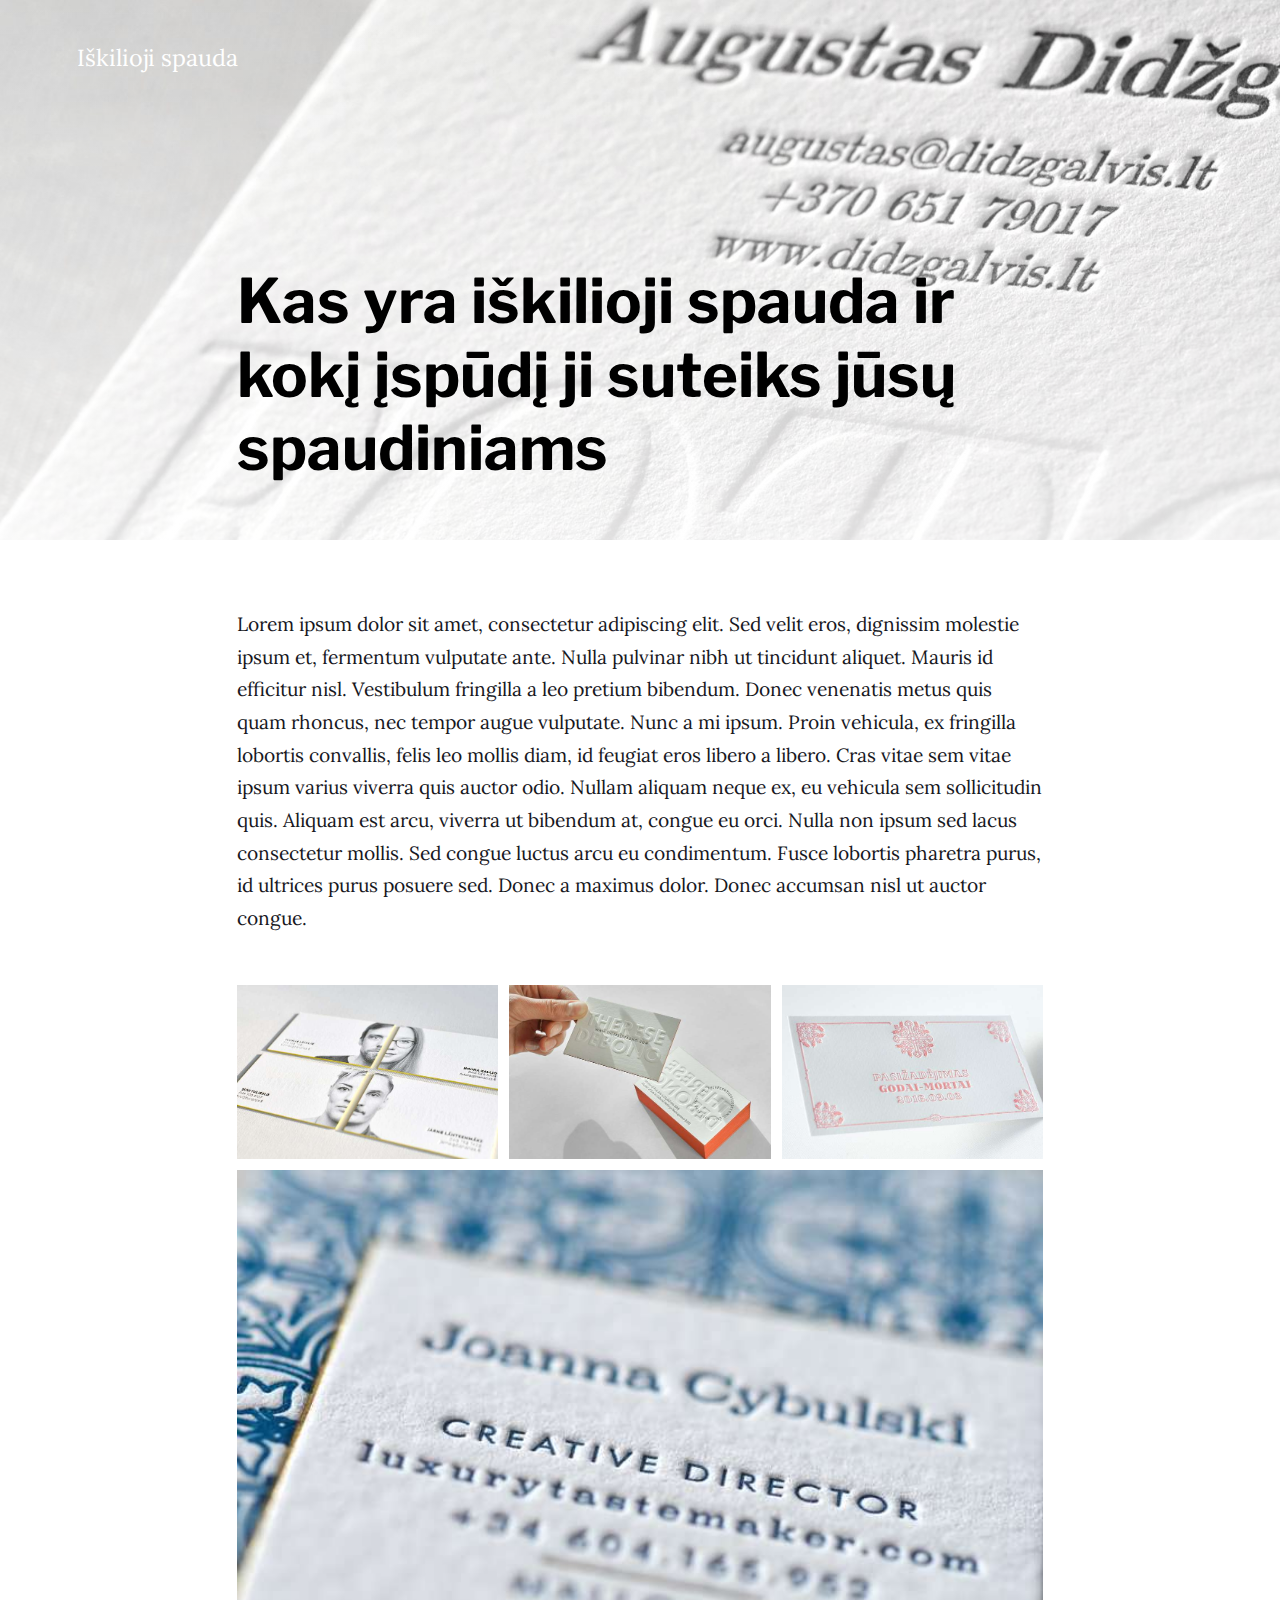
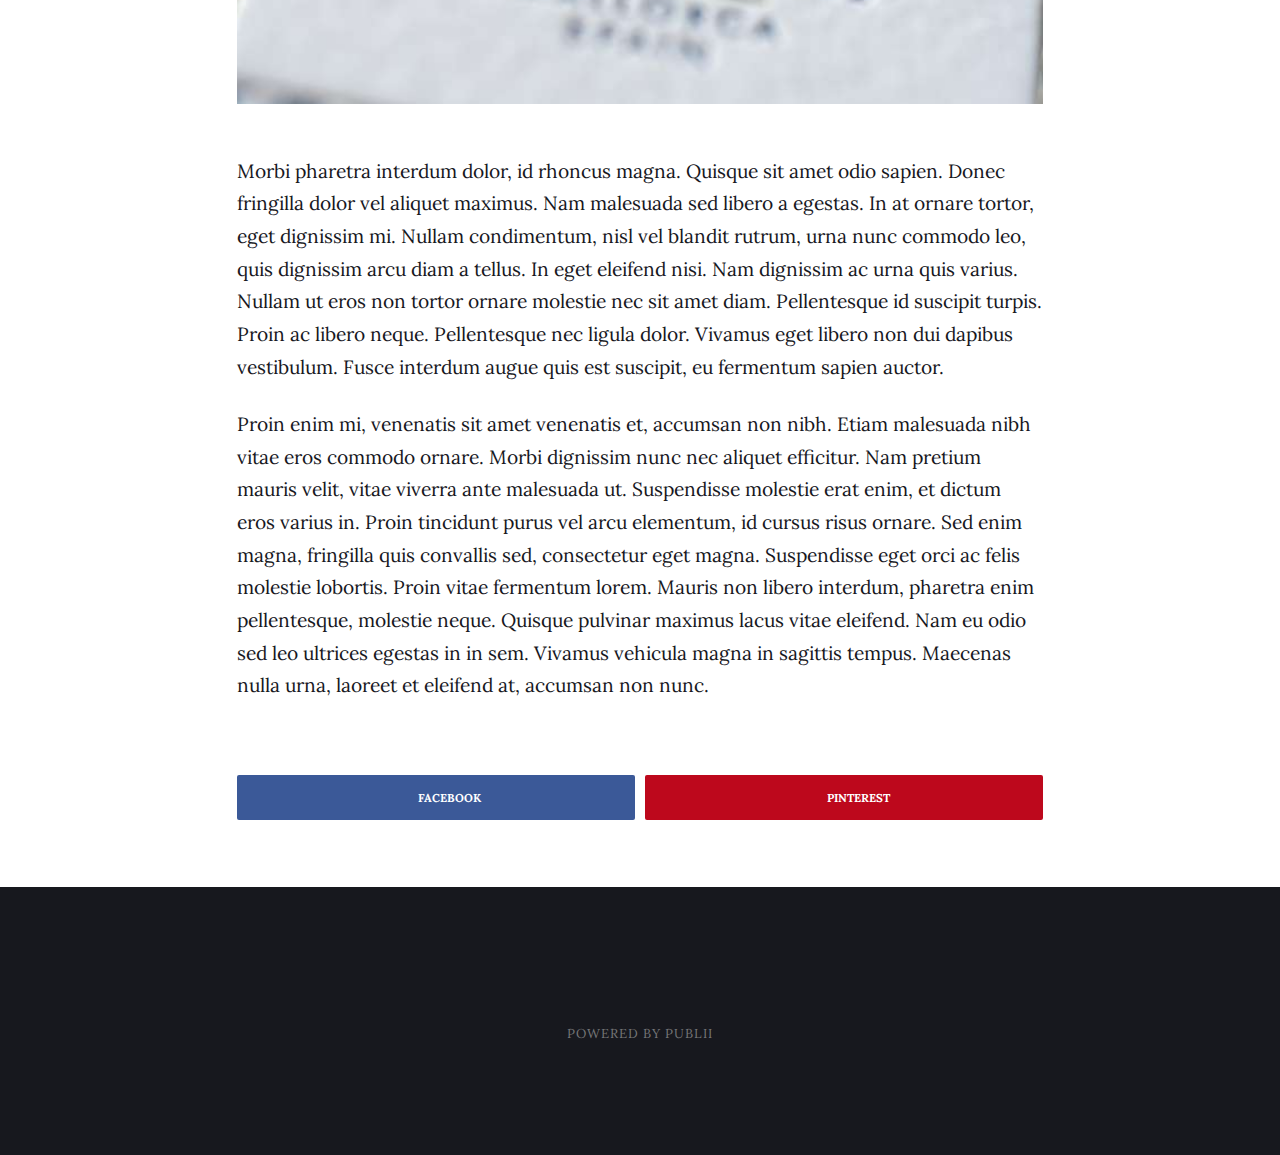
<file: index.html>
<!DOCTYPE html><html lang="lt"><head><meta charset="utf-8"><meta http-equiv="X-UA-Compatible" content="IE=edge"><meta name="viewport" content="width=device-width,initial-scale=1"><title>Iškilioji spauda</title><meta name="robots" content="noindex,nofollow"><meta name="generator" content="Publii Open-Source CMS for Static Site"><link rel="alternate" type="application/atom+xml" href="https://sdumbliauskas.github.io/gh-pages/feed.xml"><link rel="alternate" type="application/json" href="https://sdumbliauskas.github.io/gh-pages/feed.json"><meta property="og:title" content="Iškilioji spauda"><meta property="og:site_name" content="Iškilioji spauda"><meta property="og:description" content=""><meta property="og:url" content="https://sdumbliauskas.github.io/gh-pages/"><meta property="og:type" content="website"><link rel="preload" href="https://sdumbliauskas.github.io/gh-pages/assets/dynamic/fonts/lora/lora.woff2" as="font" type="font/woff2" crossorigin><link rel="preload" href="https://sdumbliauskas.github.io/gh-pages/assets/dynamic/fonts/librefranklin/librefranklin.woff2" as="font" type="font/woff2" crossorigin><link rel="stylesheet" href="https://sdumbliauskas.github.io/gh-pages/assets/css/style.css?v=aa9791dd1849e333f2ced64574c3e63c"><link rel="stylesheet" href="https://sdumbliauskas.github.io/gh-pages/assets/css/photoswipe.css?v=366561c4c503c68e3af3389ac4d7fb8e"><script type="application/ld+json">{"@context":"http://schema.org","@type":"Organization","name":"Iškilioji spauda","url":"https://sdumbliauskas.github.io/gh-pages/"}</script><style>.pswp--svg .pswp__button,
		                 .pswp--svg .pswp__button--arrow--left:before,
		                 .pswp--svg .pswp__button--arrow--right:before {
			                background-image: url(https://sdumbliauskas.github.io/gh-pages/assets/svg/gallery-icons-light.svg);
		                 }</style><noscript><style>img[loading] {
                    opacity: 1;
                }</style></noscript></head><body><div class="site-container"><header class="top" id="js-header"><a class="logo" href="https://sdumbliauskas.github.io/gh-pages/">Iškilioji spauda</a></header><main><article class="post"><div class="hero"><figure class="hero__image hero__image--overlay"><img src="https://sdumbliauskas.github.io/gh-pages/media/posts/1/photography-business-cards-12.jpg" loading="eager" height="1060" width="1600" alt="iskilioji spauda"></figure><header class="hero__content"><div class="wrapper"><h1>Kas yra iškilioji spauda ir kokį įspūdį ji suteiks jūsų spaudiniams</h1></div></header></div><div class="wrapper post__entry"><p>Lorem ipsum dolor sit amet, consectetur adipiscing elit. Sed velit eros, dignissim molestie ipsum et, fermentum vulputate ante. Nulla pulvinar nibh ut tincidunt aliquet. Mauris id efficitur nisl. Vestibulum fringilla a leo pretium bibendum. Donec venenatis metus quis quam rhoncus, nec tempor augue vulputate. Nunc a mi ipsum. Proin vehicula, ex fringilla lobortis convallis, felis leo mollis diam, id feugiat eros libero a libero. Cras vitae sem vitae ipsum varius viverra quis auctor odio. Nullam aliquam neque ex, eu vehicula sem sollicitudin quis. Aliquam est arcu, viverra ut bibendum at, congue eu orci. Nulla non ipsum sed lacus consectetur mollis. Sed congue luctus arcu eu condimentum. Fusce lobortis pharetra purus, id ultrices purus posuere sed. Donec a maximus dolor. Donec accumsan nisl ut auctor congue.<br></p><div class="gallery-wrapper"><div class="gallery" data-columns="3"><figure class="gallery__item"><a href="https://sdumbliauskas.github.io/gh-pages/media/posts/1/gallery/letterpress-business-card-with-portrait-and-painted-edges-2.jpg" data-size="1600x1060"><img loading="lazy" src="https://sdumbliauskas.github.io/gh-pages/media/posts/1/gallery/letterpress-business-card-with-portrait-and-painted-edges-2-thumbnail.jpg" height="509" width="768" alt=""></a></figure><figure class="gallery__item"><a href="https://sdumbliauskas.github.io/gh-pages/media/posts/1/gallery/business-card-with-embossing.jpg" data-size="1600x1012"><img loading="lazy" src="https://sdumbliauskas.github.io/gh-pages/media/posts/1/gallery/business-card-with-embossing-thumbnail.jpg" height="486" width="768" alt=""></a></figure><figure class="gallery__item"><a href="https://sdumbliauskas.github.io/gh-pages/media/posts/1/gallery/letterpress-christening-card-5.jpg" data-size="3696x2448"><img loading="lazy" src="https://sdumbliauskas.github.io/gh-pages/media/posts/1/gallery/letterpress-christening-card-5-thumbnail.jpg" height="509" width="768" alt=""></a></figure><figure class="gallery__item"><a href="https://sdumbliauskas.github.io/gh-pages/media/posts/1/gallery/Mallorca-Inspired-Letterpress-Business-Card-10.jpg" data-size="3696x2448"><img loading="lazy" src="https://sdumbliauskas.github.io/gh-pages/media/posts/1/gallery/Mallorca-Inspired-Letterpress-Business-Card-10-thumbnail.jpg" height="509" width="768" alt="Letterpress mėlyna spauda ir aukso folija"></a><figcaption>Letterpress mėlyna spauda ir aukso folija</figcaption></figure></div></div><p>Morbi pharetra interdum dolor, id rhoncus magna. Quisque sit amet odio sapien. Donec fringilla dolor vel aliquet maximus. Nam malesuada sed libero a egestas. In at ornare tortor, eget dignissim mi. Nullam condimentum, nisl vel blandit rutrum, urna nunc commodo leo, quis dignissim arcu diam a tellus. In eget eleifend nisi. Nam dignissim ac urna quis varius. Nullam ut eros non tortor ornare molestie nec sit amet diam. Pellentesque id suscipit turpis. Proin ac libero neque. Pellentesque nec ligula dolor. Vivamus eget libero non dui dapibus vestibulum. Fusce interdum augue quis est suscipit, eu fermentum sapien auctor.<br></p><p>Proin enim mi, venenatis sit amet venenatis et, accumsan non nibh. Etiam malesuada nibh vitae eros commodo ornare. Morbi dignissim nunc nec aliquet efficitur. Nam pretium mauris velit, vitae viverra ante malesuada ut. Suspendisse molestie erat enim, et dictum eros varius in. Proin tincidunt purus vel arcu elementum, id cursus risus ornare. Sed enim magna, fringilla quis convallis sed, consectetur eget magna. Suspendisse eget orci ac felis molestie lobortis. Proin vitae fermentum lorem. Mauris non libero interdum, pharetra enim pellentesque, molestie neque. Quisque pulvinar maximus lacus vitae eleifend. Nam eu odio sed leo ultrices egestas in in sem. Vivamus vehicula magna in sagittis tempus. Maecenas nulla urna, laoreet et eleifend at, accumsan non nunc.</p></div><footer class="wrapper post__footer"><div class="post__share"><a href="https://www.facebook.com/sharer/sharer.php?u=https%3A%2F%2Fsdumbliauskas.github.io%2Fgh-pages%2Fiskilioji-spauda%2F" class="js-share facebook" rel="nofollow noopener noreferrer"><svg class="icon" aria-hidden="true" focusable="false"><use xlink:href="https://sdumbliauskas.github.io/gh-pages/assets/svg/svg-map.svg#facebook"/></svg> <span>Facebook</span> </a><a href="https://pinterest.com/pin/create/button/?url=https%3A%2F%2Fsdumbliauskas.github.io%2Fgh-pages%2Fiskilioji-spauda%2F&amp;media=https%3A%2F%2Fsdumbliauskas.github.io%2Fgh-pages%2Fmedia%2Fposts%2F1%2Fphotography-business-cards-12.jpg&amp;description=Kas%20yra%20i%C5%A1kilioji%20spauda%20ir%20kok%C4%AF%20%C4%AFsp%C5%ABd%C4%AF%20ji%20suteiks%20j%C5%ABs%C5%B3%20spaudiniams" class="js-share pinterest" rel="nofollow noopener noreferrer"><svg class="icon" aria-hidden="true" focusable="false"><use xlink:href="https://sdumbliauskas.github.io/gh-pages/assets/svg/svg-map.svg#pinterest"/></svg> <span>Pinterest</span></a></div></footer></article></main><footer class="footer"><div class="footer__copyright"><p>Powered by Publii</p></div><button onclick="backToTopFunction()" id="backToTop" class="footer__bttop" aria-label="Back to top" title="Back to top"><svg><use xlink:href="https://sdumbliauskas.github.io/gh-pages/assets/svg/svg-map.svg#toparrow"/></svg></button></footer></div><script defer="defer" src="https://sdumbliauskas.github.io/gh-pages/assets/js/scripts.min.js?v=f47c11534595205f20935f0db2a62a85"></script><script>window.publiiThemeMenuConfig={mobileMenuMode:'sidebar',animationSpeed:300,submenuWidth: 'auto',doubleClickTime:500,mobileMenuExpandableSubmenus:true,relatedContainerForOverlayMenuSelector:'.top'};</script><script>var images = document.querySelectorAll('img[loading]');
        for (var i = 0; i < images.length; i++) {
            if (images[i].complete) {
                images[i].classList.add('is-loaded');
            } else {
                images[i].addEventListener('load', function () {
                    this.classList.add('is-loaded');
                }, false);
            }
        }</script><script defer="defer" src="https://sdumbliauskas.github.io/gh-pages/assets/js/photoswipe.min.js?v=017385b552f7e0d979e2e2fe6f324015"></script><script defer="defer" src="https://sdumbliauskas.github.io/gh-pages/assets/js/photoswipe-ui-default.min.js?v=d067f0883540b1ddda0e2c9ad1b14260"></script><script>var initPhotoSwipeFromDOM=function(gallerySelector){var parseThumbnailElements=function(el){var thumbElements=el.childNodes,numNodes=thumbElements.length,items=[],figureEl,linkEl,size,item;for(var i=0;i<numNodes;i++){figureEl=thumbElements[i];if(figureEl.nodeType!==1){continue;}
          linkEl=figureEl.children[0];size=linkEl.getAttribute('data-size').split('x');item={src:linkEl.getAttribute('href'),w:parseInt(size[0],10),h:parseInt(size[1],10)};if(figureEl.children.length>1){item.title=figureEl.children[1].innerHTML;}
          if(linkEl.children.length>0){item.msrc=linkEl.children[0].getAttribute('src');}
          item.el=figureEl;items.push(item);}
          return items;};var closest=function closest(el,fn){return el&&(fn(el)?el:closest(el.parentNode,fn));};var onThumbnailsClick=function(e){e=e||window.event;e.preventDefault?e.preventDefault():e.returnValue=false;var eTarget=e.target||e.srcElement;var clickedListItem=closest(eTarget,function(el){return(el.tagName&&el.tagName.toUpperCase()==='FIGURE');});if(!clickedListItem){return;}
          var clickedGallery=clickedListItem.parentNode,childNodes=clickedListItem.parentNode.childNodes,numChildNodes=childNodes.length,nodeIndex=0,index;for(var i=0;i<numChildNodes;i++){if(childNodes[i].nodeType!==1){continue;}
          if(childNodes[i]===clickedListItem){index=nodeIndex;break;}
          nodeIndex++;}
          if(index>=0){openPhotoSwipe(index,clickedGallery);}
          return false;};var photoswipeParseHash=function(){var hash=window.location.hash.substring(1),params={};if(hash.length<5){return params;}
          var vars=hash.split('&');for(var i=0;i<vars.length;i++){if(!vars[i]){continue;}
          var pair=vars[i].split('=');if(pair.length<2){continue;}
          params[pair[0]]=pair[1];}
          if(params.gid){params.gid=parseInt(params.gid,10);}
          return params;};var openPhotoSwipe=function(index,galleryElement,disableAnimation,fromURL){var pswpElement=document.querySelectorAll('.pswp')[0],gallery,options,items;items=parseThumbnailElements(galleryElement);options={galleryUID:galleryElement.getAttribute('data-pswp-uid'),getThumbBoundsFn:function(index){var thumbnail=items[index].el.getElementsByTagName('img')[0],pageYScroll=window.pageYOffset||document.documentElement.scrollTop,rect=thumbnail.getBoundingClientRect();return{x:rect.left,y:rect.top+pageYScroll,w:rect.width};},
          mainClass:'pswp--dark',
          preload: [1,2],
          hideAnimationDuration:200,
          showAnimationDuration:0,
          bgOpacity: 0.7,
          showHideOpacity:true,
          closeOnScroll: true,
          arrowKeys: true,
          closeEl: true,
          captionEl: true,
          fullscreenEl: true,
          zoomEl: true,
          shareEl: true,
          counterEl: true,
          arrowEl: true,
          preloaderEl: true
          };if(fromURL){if(options.galleryPIDs){for(var j=0;j<items.length;j++){if(items[j].pid==index){options.index=j;break;}}}else{options.index=parseInt(index,10)-1;}}else{options.index=parseInt(index,10);}
          if(isNaN(options.index)){return;}
          if(disableAnimation){options.showAnimationDuration=0;}
          gallery=new PhotoSwipe(pswpElement,PhotoSwipeUI_Default,items,options);gallery.init();gallery.options.escKey=true;};var galleryElements=document.querySelectorAll(gallerySelector);for(var i=0,l=galleryElements.length;i<l;i++){galleryElements[i].setAttribute('data-pswp-uid',i+1);galleryElements[i].onclick=onThumbnailsClick;}
          var hashData=photoswipeParseHash();if(hashData.pid&&hashData.gid){openPhotoSwipe(hashData.pid,galleryElements[hashData.gid-1],true,true);}};window.addEventListener('load', function () {initPhotoSwipeFromDOM('.gallery');}, false);</script><div class="pswp" tabindex="-1" role="dialog" aria-hidden="true"><div class="pswp__bg"></div><div class="pswp__scroll-wrap"><div class="pswp__container"><div class="pswp__item"></div><div class="pswp__item"></div><div class="pswp__item"></div></div><div class="pswp__ui pswp__ui--hidden"><div class="pswp__top-bar"><div class="pswp__counter"></div><button class="pswp__button pswp__button--close" title="Close (Esc)"></button><button class="pswp__button pswp__button--share" title="Share"></button><button class="pswp__button pswp__button--fs" title="Toggle fullscreen"></button><button class="pswp__button pswp__button--zoom" title="Zoom in/out"></button><div class="pswp__preloader"><div class="pswp__preloader__icn"><div class="pswp__preloader__cut"><div class="pswp__preloader__donut"></div></div></div></div></div><div class="pswp__share-modal pswp__share-modal--hidden pswp__single-tap"><div class="pswp__share-tooltip"></div></div><button class="pswp__button pswp__button--arrow--left" title="Previous (arrow left)"></button><button class="pswp__button pswp__button--arrow--right" title="Next (arrow right)"></button><div class="pswp__caption"><div class="pswp__caption__center"></div></div></div></div></div></body></html>
</file>
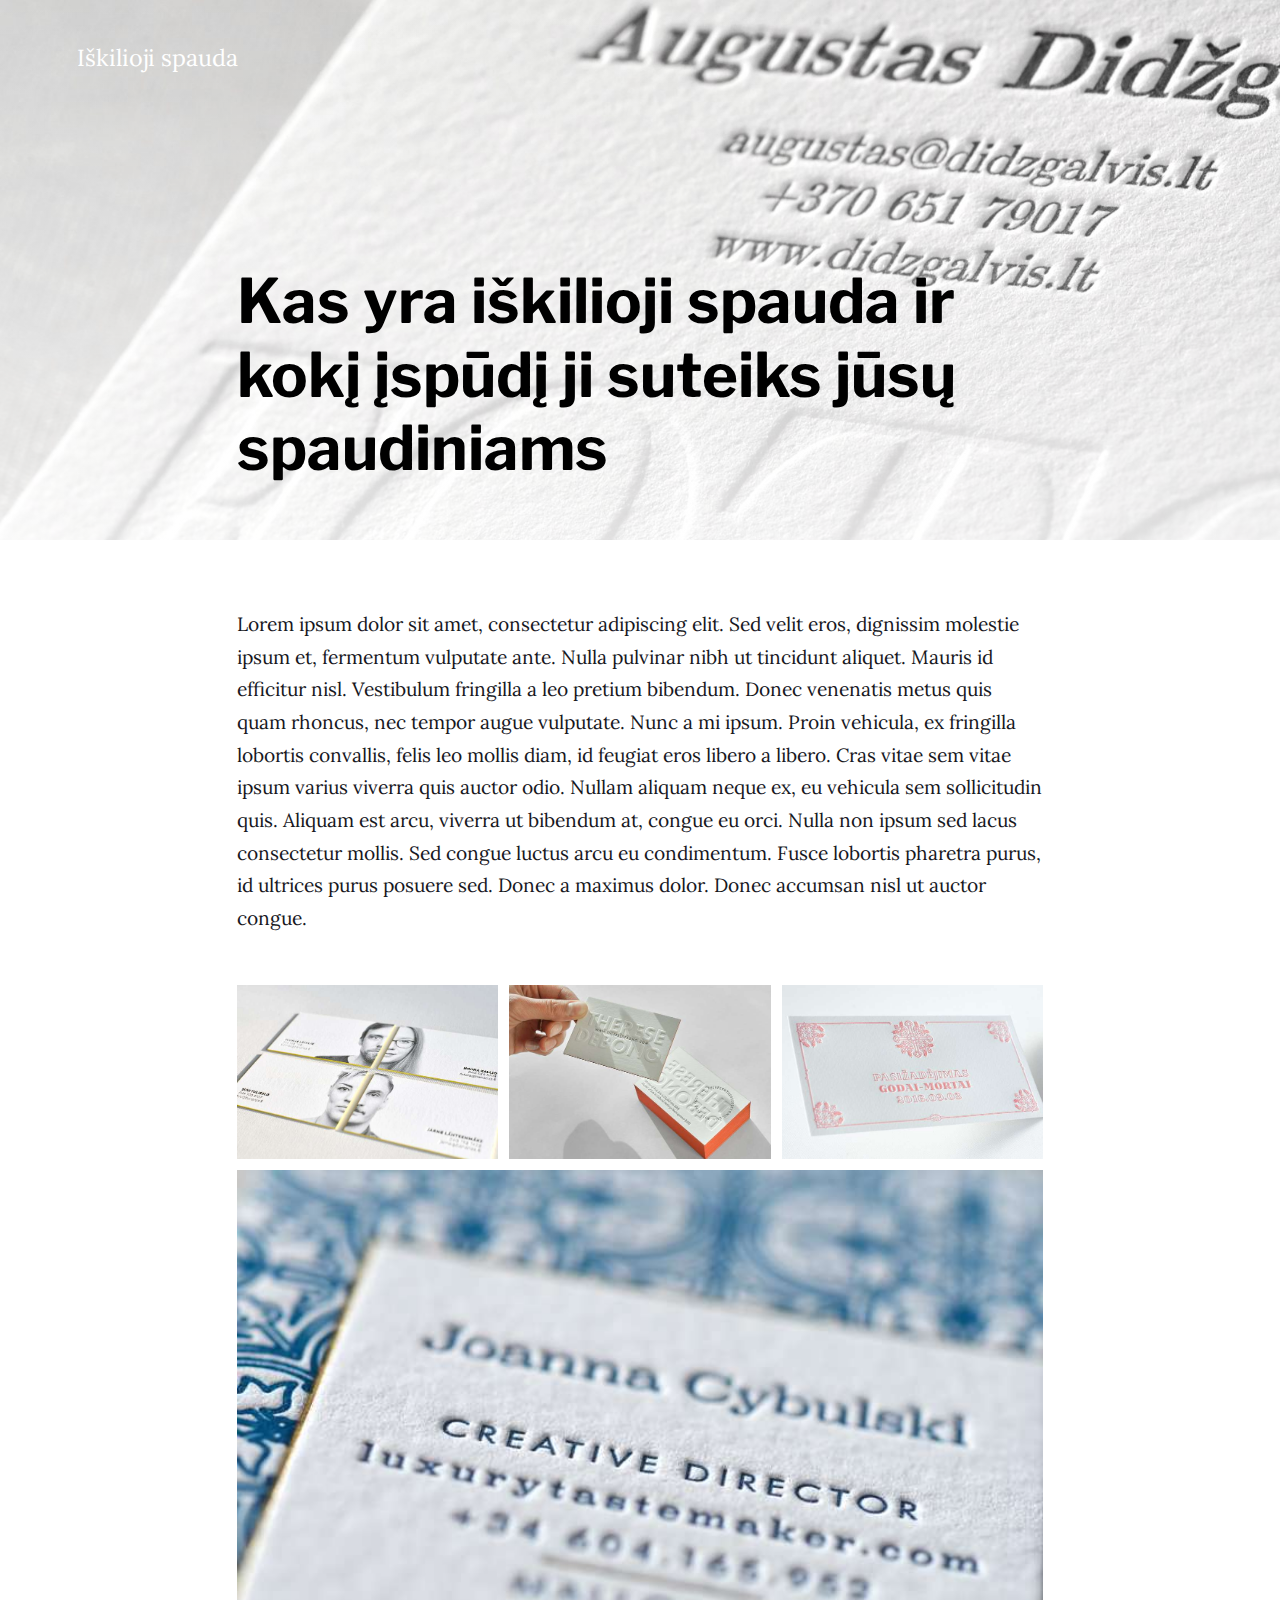
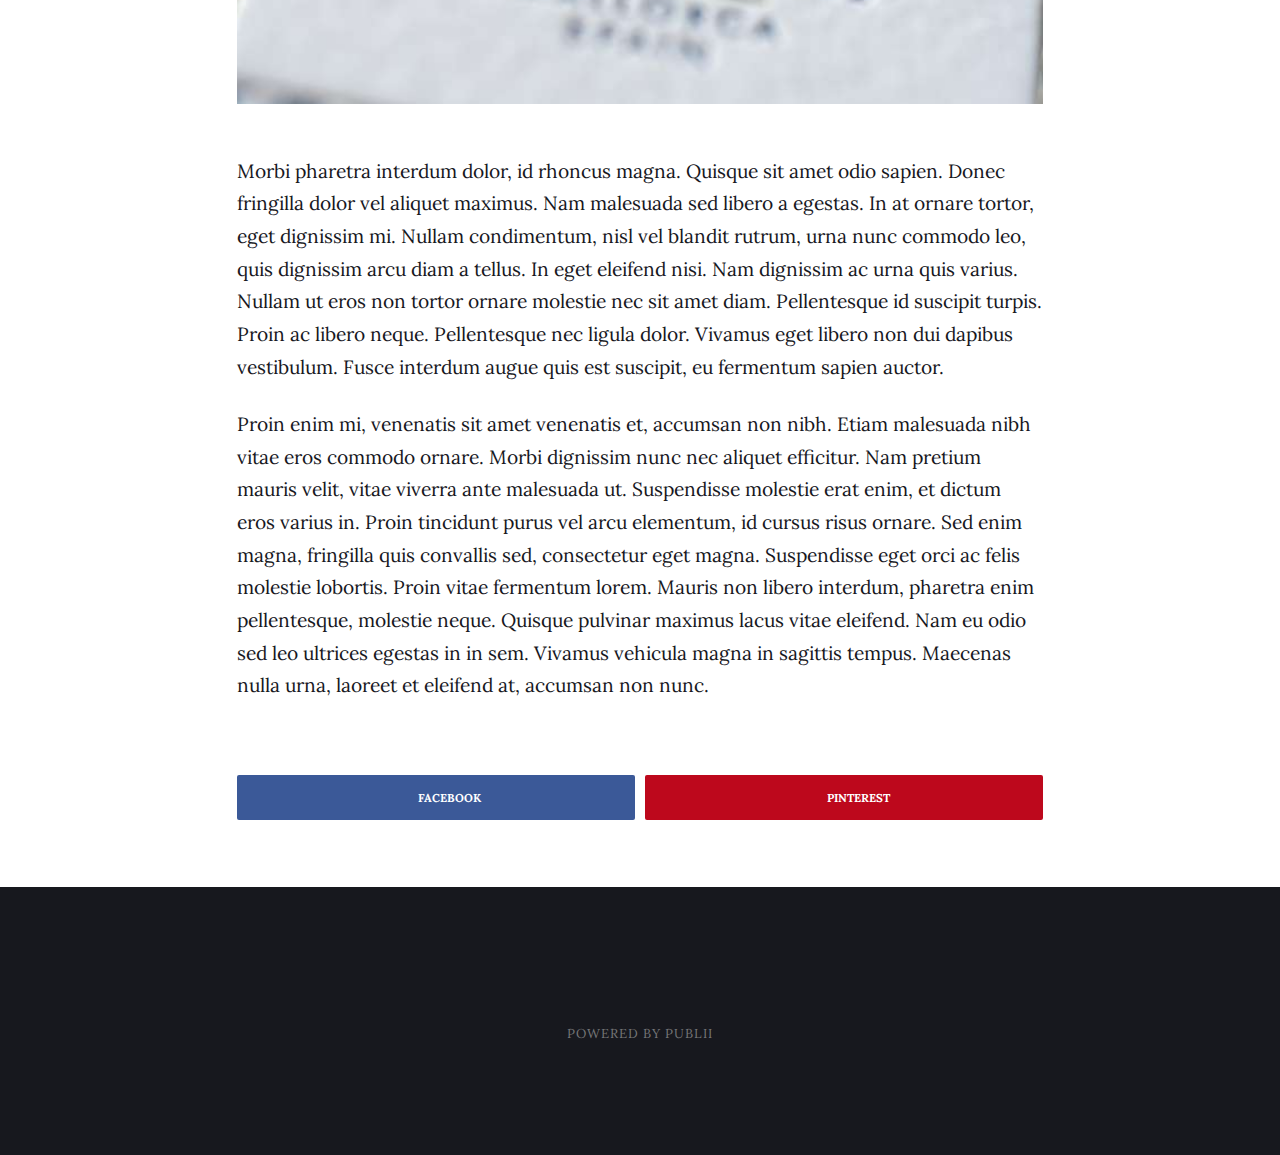
<file: iskilioji-spauda/index.html>
<!DOCTYPE html><html lang="lt"><head><meta charset="utf-8"><meta http-equiv="X-UA-Compatible" content="IE=edge"><meta name="viewport" content="width=device-width,initial-scale=1"><title>Kas yra iškilioji spauda ir kokį įspūdį ji suteiks jūsų spaudiniams - Iškilioji spauda</title><meta name="robots" content="noindex,nofollow"><meta name="generator" content="Publii Open-Source CMS for Static Site"><link rel="alternate" type="application/atom+xml" href="https://sdumbliauskas.github.io/gh-pages/feed.xml"><link rel="alternate" type="application/json" href="https://sdumbliauskas.github.io/gh-pages/feed.json"><meta property="og:title" content="Kas yra iškilioji spauda ir kokį įspūdį ji suteiks jūsų spaudiniams"><meta property="og:image" content="https://sdumbliauskas.github.io/gh-pages/media/posts/1/photography-business-cards-12.jpg"><meta property="og:image:width" content="1600"><meta property="og:image:height" content="1060"><meta property="og:site_name" content="Iškilioji spauda"><meta property="og:description" content="Lorem ipsum dolor sit amet, consectetur adipiscing elit. Sed velit eros, dignissim molestie ipsum et, fermentum vulputate ante. Nulla pulvinar nibh ut tincidunt aliquet. Mauris id efficitur nisl. Vestibulum fringilla a leo pretium bibendum. Donec venenatis metus quis quam rhoncus, nec tempor augue vulputate. Nunc&hellip;"><meta property="og:url" content="https://sdumbliauskas.github.io/gh-pages/iskilioji-spauda/"><meta property="og:type" content="article"><link rel="preload" href="https://sdumbliauskas.github.io/gh-pages/assets/dynamic/fonts/lora/lora.woff2" as="font" type="font/woff2" crossorigin><link rel="preload" href="https://sdumbliauskas.github.io/gh-pages/assets/dynamic/fonts/librefranklin/librefranklin.woff2" as="font" type="font/woff2" crossorigin><link rel="stylesheet" href="https://sdumbliauskas.github.io/gh-pages/assets/css/style.css?v=aa9791dd1849e333f2ced64574c3e63c"><link rel="stylesheet" href="https://sdumbliauskas.github.io/gh-pages/assets/css/photoswipe.css?v=366561c4c503c68e3af3389ac4d7fb8e"><script type="application/ld+json">{"@context":"http://schema.org","@type":"Article","mainEntityOfPage":{"@type":"WebPage","@id":"https://sdumbliauskas.github.io/gh-pages/iskilioji-spauda/"},"headline":"Kas yra iškilioji spauda ir kokį įspūdį ji suteiks jūsų spaudiniams","datePublished":"2023-04-15T19:53","dateModified":"2023-04-19T16:48","image":{"@type":"ImageObject","url":"https://sdumbliauskas.github.io/gh-pages/media/posts/1/photography-business-cards-12.jpg","height":1060,"width":1600},"description":"Lorem ipsum dolor sit amet, consectetur adipiscing elit. Sed velit eros, dignissim molestie ipsum et, fermentum vulputate ante. Nulla pulvinar nibh ut tincidunt aliquet. Mauris id efficitur nisl. Vestibulum fringilla a leo pretium bibendum. Donec venenatis metus quis quam rhoncus, nec tempor augue vulputate. Nunc&hellip;","author":{"@type":"Person","name":"Elegante Press","url":"https://sdumbliauskas.github.io/gh-pages/authors/elegante-press/"},"publisher":{"@type":"Organization","name":"Elegante Press"}}</script><style>.pswp--svg .pswp__button,
				          .pswp--svg .pswp__button--arrow--left:before,
				          .pswp--svg .pswp__button--arrow--right:before {
					          background-image: url(https://sdumbliauskas.github.io/gh-pages/assets/svg/gallery-icons-light.svg);
			              }</style><noscript><style>img[loading] {
                    opacity: 1;
                }</style></noscript></head><body><div class="site-container"><header class="top" id="js-header"><a class="logo" href="https://sdumbliauskas.github.io/gh-pages/">Iškilioji spauda</a></header><main><article class="post"><div class="hero"><figure class="hero__image hero__image--overlay"><img src="https://sdumbliauskas.github.io/gh-pages/media/posts/1/photography-business-cards-12.jpg" loading="eager" height="1060" width="1600" alt="iskilioji spauda"></figure><header class="hero__content"><div class="wrapper"><h1>Kas yra iškilioji spauda ir kokį įspūdį ji suteiks jūsų spaudiniams</h1></div></header></div><div class="wrapper post__entry"><p>Lorem ipsum dolor sit amet, consectetur adipiscing elit. Sed velit eros, dignissim molestie ipsum et, fermentum vulputate ante. Nulla pulvinar nibh ut tincidunt aliquet. Mauris id efficitur nisl. Vestibulum fringilla a leo pretium bibendum. Donec venenatis metus quis quam rhoncus, nec tempor augue vulputate. Nunc a mi ipsum. Proin vehicula, ex fringilla lobortis convallis, felis leo mollis diam, id feugiat eros libero a libero. Cras vitae sem vitae ipsum varius viverra quis auctor odio. Nullam aliquam neque ex, eu vehicula sem sollicitudin quis. Aliquam est arcu, viverra ut bibendum at, congue eu orci. Nulla non ipsum sed lacus consectetur mollis. Sed congue luctus arcu eu condimentum. Fusce lobortis pharetra purus, id ultrices purus posuere sed. Donec a maximus dolor. Donec accumsan nisl ut auctor congue.<br></p><div class="gallery-wrapper"><div class="gallery" data-columns="3"><figure class="gallery__item"><a href="https://sdumbliauskas.github.io/gh-pages/media/posts/1/gallery/letterpress-business-card-with-portrait-and-painted-edges-2.jpg" data-size="1600x1060"><img loading="lazy" src="https://sdumbliauskas.github.io/gh-pages/media/posts/1/gallery/letterpress-business-card-with-portrait-and-painted-edges-2-thumbnail.jpg" height="509" width="768" alt=""></a></figure><figure class="gallery__item"><a href="https://sdumbliauskas.github.io/gh-pages/media/posts/1/gallery/business-card-with-embossing.jpg" data-size="1600x1012"><img loading="lazy" src="https://sdumbliauskas.github.io/gh-pages/media/posts/1/gallery/business-card-with-embossing-thumbnail.jpg" height="486" width="768" alt=""></a></figure><figure class="gallery__item"><a href="https://sdumbliauskas.github.io/gh-pages/media/posts/1/gallery/letterpress-christening-card-5.jpg" data-size="3696x2448"><img loading="lazy" src="https://sdumbliauskas.github.io/gh-pages/media/posts/1/gallery/letterpress-christening-card-5-thumbnail.jpg" height="509" width="768" alt=""></a></figure><figure class="gallery__item"><a href="https://sdumbliauskas.github.io/gh-pages/media/posts/1/gallery/Mallorca-Inspired-Letterpress-Business-Card-10.jpg" data-size="3696x2448"><img loading="lazy" src="https://sdumbliauskas.github.io/gh-pages/media/posts/1/gallery/Mallorca-Inspired-Letterpress-Business-Card-10-thumbnail.jpg" height="509" width="768" alt="Letterpress mėlyna spauda ir aukso folija"></a><figcaption>Letterpress mėlyna spauda ir aukso folija</figcaption></figure></div></div><p>Morbi pharetra interdum dolor, id rhoncus magna. Quisque sit amet odio sapien. Donec fringilla dolor vel aliquet maximus. Nam malesuada sed libero a egestas. In at ornare tortor, eget dignissim mi. Nullam condimentum, nisl vel blandit rutrum, urna nunc commodo leo, quis dignissim arcu diam a tellus. In eget eleifend nisi. Nam dignissim ac urna quis varius. Nullam ut eros non tortor ornare molestie nec sit amet diam. Pellentesque id suscipit turpis. Proin ac libero neque. Pellentesque nec ligula dolor. Vivamus eget libero non dui dapibus vestibulum. Fusce interdum augue quis est suscipit, eu fermentum sapien auctor.<br></p><p>Proin enim mi, venenatis sit amet venenatis et, accumsan non nibh. Etiam malesuada nibh vitae eros commodo ornare. Morbi dignissim nunc nec aliquet efficitur. Nam pretium mauris velit, vitae viverra ante malesuada ut. Suspendisse molestie erat enim, et dictum eros varius in. Proin tincidunt purus vel arcu elementum, id cursus risus ornare. Sed enim magna, fringilla quis convallis sed, consectetur eget magna. Suspendisse eget orci ac felis molestie lobortis. Proin vitae fermentum lorem. Mauris non libero interdum, pharetra enim pellentesque, molestie neque. Quisque pulvinar maximus lacus vitae eleifend. Nam eu odio sed leo ultrices egestas in in sem. Vivamus vehicula magna in sagittis tempus. Maecenas nulla urna, laoreet et eleifend at, accumsan non nunc.</p></div><footer class="wrapper post__footer"><div class="post__share"><a href="https://www.facebook.com/sharer/sharer.php?u=https%3A%2F%2Fsdumbliauskas.github.io%2Fgh-pages%2Fiskilioji-spauda%2F" class="js-share facebook" rel="nofollow noopener noreferrer"><svg class="icon" aria-hidden="true" focusable="false"><use xlink:href="https://sdumbliauskas.github.io/gh-pages/assets/svg/svg-map.svg#facebook"/></svg> <span>Facebook</span> </a><a href="https://pinterest.com/pin/create/button/?url=https%3A%2F%2Fsdumbliauskas.github.io%2Fgh-pages%2Fiskilioji-spauda%2F&amp;media=https%3A%2F%2Fsdumbliauskas.github.io%2Fgh-pages%2Fmedia%2Fposts%2F1%2Fphotography-business-cards-12.jpg&amp;description=Kas%20yra%20i%C5%A1kilioji%20spauda%20ir%20kok%C4%AF%20%C4%AFsp%C5%ABd%C4%AF%20ji%20suteiks%20j%C5%ABs%C5%B3%20spaudiniams" class="js-share pinterest" rel="nofollow noopener noreferrer"><svg class="icon" aria-hidden="true" focusable="false"><use xlink:href="https://sdumbliauskas.github.io/gh-pages/assets/svg/svg-map.svg#pinterest"/></svg> <span>Pinterest</span></a></div></footer></article></main><footer class="footer"><div class="footer__copyright"><p>Powered by Publii</p></div><button onclick="backToTopFunction()" id="backToTop" class="footer__bttop" aria-label="Back to top" title="Back to top"><svg><use xlink:href="https://sdumbliauskas.github.io/gh-pages/assets/svg/svg-map.svg#toparrow"/></svg></button></footer></div><script defer="defer" src="https://sdumbliauskas.github.io/gh-pages/assets/js/scripts.min.js?v=f47c11534595205f20935f0db2a62a85"></script><script>window.publiiThemeMenuConfig={mobileMenuMode:'sidebar',animationSpeed:300,submenuWidth: 'auto',doubleClickTime:500,mobileMenuExpandableSubmenus:true,relatedContainerForOverlayMenuSelector:'.top'};</script><script>var images = document.querySelectorAll('img[loading]');
        for (var i = 0; i < images.length; i++) {
            if (images[i].complete) {
                images[i].classList.add('is-loaded');
            } else {
                images[i].addEventListener('load', function () {
                    this.classList.add('is-loaded');
                }, false);
            }
        }</script><script defer="defer" src="https://sdumbliauskas.github.io/gh-pages/assets/js/photoswipe.min.js?v=017385b552f7e0d979e2e2fe6f324015"></script><script defer="defer" src="https://sdumbliauskas.github.io/gh-pages/assets/js/photoswipe-ui-default.min.js?v=d067f0883540b1ddda0e2c9ad1b14260"></script><script>var initPhotoSwipeFromDOM=function(gallerySelector){var parseThumbnailElements=function(el){var thumbElements=el.childNodes,numNodes=thumbElements.length,items=[],figureEl,linkEl,size,item;for(var i=0;i<numNodes;i++){figureEl=thumbElements[i];if(figureEl.nodeType!==1){continue;}
          linkEl=figureEl.children[0];size=linkEl.getAttribute('data-size').split('x');item={src:linkEl.getAttribute('href'),w:parseInt(size[0],10),h:parseInt(size[1],10)};if(figureEl.children.length>1){item.title=figureEl.children[1].innerHTML;}
          if(linkEl.children.length>0){item.msrc=linkEl.children[0].getAttribute('src');}
          item.el=figureEl;items.push(item);}
          return items;};var closest=function closest(el,fn){return el&&(fn(el)?el:closest(el.parentNode,fn));};var onThumbnailsClick=function(e){e=e||window.event;e.preventDefault?e.preventDefault():e.returnValue=false;var eTarget=e.target||e.srcElement;var clickedListItem=closest(eTarget,function(el){return(el.tagName&&el.tagName.toUpperCase()==='FIGURE');});if(!clickedListItem){return;}
          var clickedGallery=clickedListItem.parentNode,childNodes=clickedListItem.parentNode.childNodes,numChildNodes=childNodes.length,nodeIndex=0,index;for(var i=0;i<numChildNodes;i++){if(childNodes[i].nodeType!==1){continue;}
          if(childNodes[i]===clickedListItem){index=nodeIndex;break;}
          nodeIndex++;}
          if(index>=0){openPhotoSwipe(index,clickedGallery);}
          return false;};var photoswipeParseHash=function(){var hash=window.location.hash.substring(1),params={};if(hash.length<5){return params;}
          var vars=hash.split('&');for(var i=0;i<vars.length;i++){if(!vars[i]){continue;}
          var pair=vars[i].split('=');if(pair.length<2){continue;}
          params[pair[0]]=pair[1];}
          if(params.gid){params.gid=parseInt(params.gid,10);}
          return params;};var openPhotoSwipe=function(index,galleryElement,disableAnimation,fromURL){var pswpElement=document.querySelectorAll('.pswp')[0],gallery,options,items;items=parseThumbnailElements(galleryElement);options={galleryUID:galleryElement.getAttribute('data-pswp-uid'),getThumbBoundsFn:function(index){var thumbnail=items[index].el.getElementsByTagName('img')[0],pageYScroll=window.pageYOffset||document.documentElement.scrollTop,rect=thumbnail.getBoundingClientRect();return{x:rect.left,y:rect.top+pageYScroll,w:rect.width};},
          mainClass:'pswp--dark',
          preload: [1,2],
          hideAnimationDuration:200,
          showAnimationDuration:0,
          bgOpacity: 0.7,
          showHideOpacity:true,
          closeOnScroll: true,
          arrowKeys: true,
          closeEl: true,
          captionEl: true,
          fullscreenEl: true,
          zoomEl: true,
          shareEl: true,
          counterEl: true,
          arrowEl: true,
          preloaderEl: true
          };if(fromURL){if(options.galleryPIDs){for(var j=0;j<items.length;j++){if(items[j].pid==index){options.index=j;break;}}}else{options.index=parseInt(index,10)-1;}}else{options.index=parseInt(index,10);}
          if(isNaN(options.index)){return;}
          if(disableAnimation){options.showAnimationDuration=0;}
          gallery=new PhotoSwipe(pswpElement,PhotoSwipeUI_Default,items,options);gallery.init();gallery.options.escKey=true;};var galleryElements=document.querySelectorAll(gallerySelector);for(var i=0,l=galleryElements.length;i<l;i++){galleryElements[i].setAttribute('data-pswp-uid',i+1);galleryElements[i].onclick=onThumbnailsClick;}
          var hashData=photoswipeParseHash();if(hashData.pid&&hashData.gid){openPhotoSwipe(hashData.pid,galleryElements[hashData.gid-1],true,true);}};window.addEventListener('load', function () {initPhotoSwipeFromDOM('.gallery');}, false);</script><div class="pswp" tabindex="-1" role="dialog" aria-hidden="true"><div class="pswp__bg"></div><div class="pswp__scroll-wrap"><div class="pswp__container"><div class="pswp__item"></div><div class="pswp__item"></div><div class="pswp__item"></div></div><div class="pswp__ui pswp__ui--hidden"><div class="pswp__top-bar"><div class="pswp__counter"></div><button class="pswp__button pswp__button--close" title="Close (Esc)"></button><button class="pswp__button pswp__button--share" title="Share"></button><button class="pswp__button pswp__button--fs" title="Toggle fullscreen"></button><button class="pswp__button pswp__button--zoom" title="Zoom in/out"></button><div class="pswp__preloader"><div class="pswp__preloader__icn"><div class="pswp__preloader__cut"><div class="pswp__preloader__donut"></div></div></div></div></div><div class="pswp__share-modal pswp__share-modal--hidden pswp__single-tap"><div class="pswp__share-tooltip"></div></div><button class="pswp__button pswp__button--arrow--left" title="Previous (arrow left)"></button><button class="pswp__button pswp__button--arrow--right" title="Next (arrow right)"></button><div class="pswp__caption"><div class="pswp__caption__center"></div></div></div></div></div></body></html>
</file>
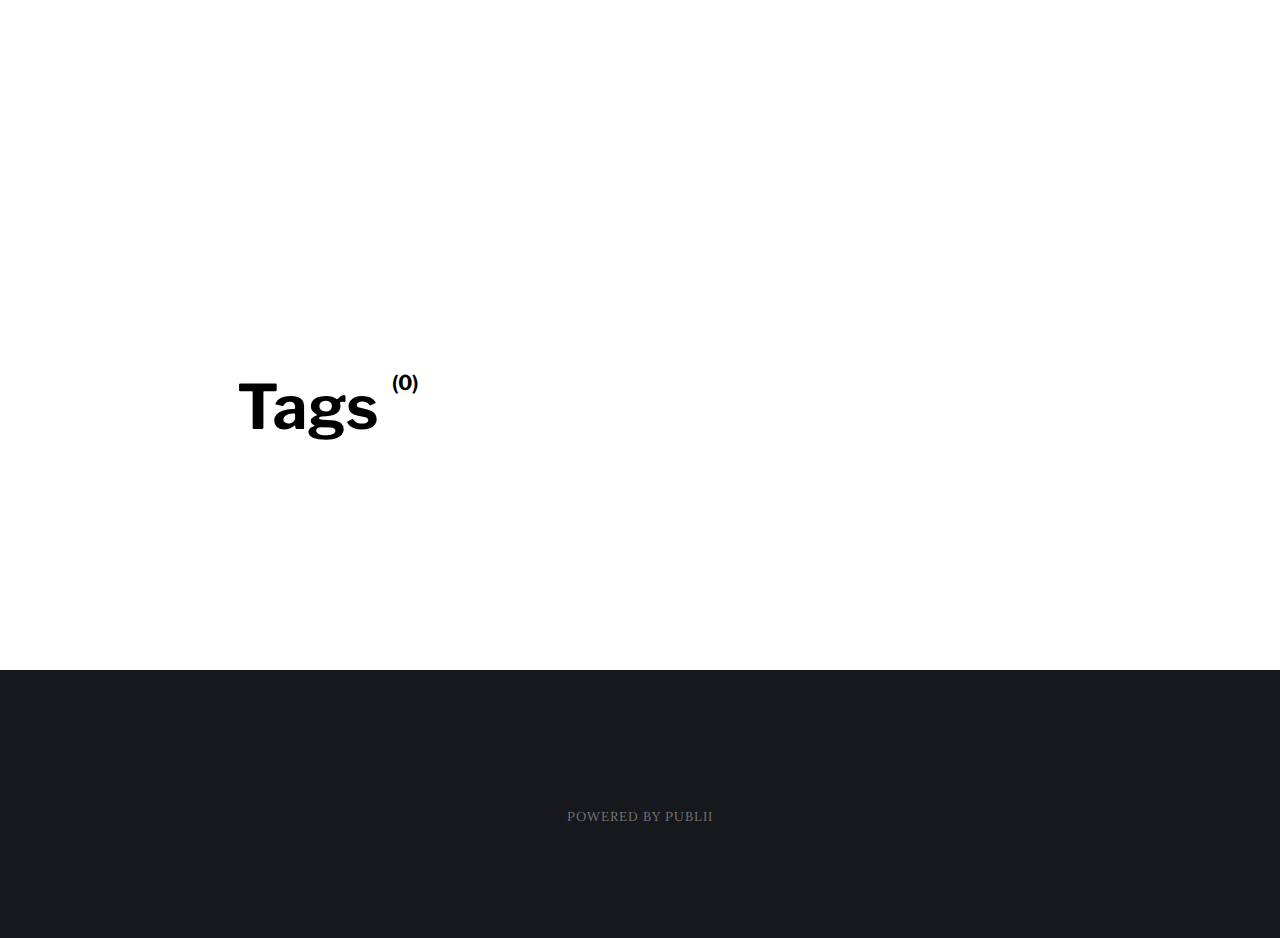
<file: tags/index.html>
<!DOCTYPE html><html lang="lt"><head><meta charset="utf-8"><meta http-equiv="X-UA-Compatible" content="IE=edge"><meta name="viewport" content="width=device-width,initial-scale=1"><title>All tags - Iškilioji spauda</title><meta name="robots" content="noindex,nofollow"><meta name="generator" content="Publii Open-Source CMS for Static Site"><link rel="alternate" type="application/atom+xml" href="https://sdumbliauskas.github.io/gh-pages/feed.xml"><link rel="alternate" type="application/json" href="https://sdumbliauskas.github.io/gh-pages/feed.json"><meta property="og:title" content="Iškilioji spauda"><meta property="og:site_name" content="Iškilioji spauda"><meta property="og:description" content=""><meta property="og:url" content="https://sdumbliauskas.github.io/gh-pages/tags/"><meta property="og:type" content="website"><link rel="preload" href="https://sdumbliauskas.github.io/gh-pages/assets/dynamic/fonts/lora/lora.woff2" as="font" type="font/woff2" crossorigin><link rel="preload" href="https://sdumbliauskas.github.io/gh-pages/assets/dynamic/fonts/librefranklin/librefranklin.woff2" as="font" type="font/woff2" crossorigin><link rel="stylesheet" href="https://sdumbliauskas.github.io/gh-pages/assets/css/style.css?v=aa9791dd1849e333f2ced64574c3e63c"><script type="application/ld+json">{"@context":"http://schema.org","@type":"Organization","name":"Iškilioji spauda","url":"https://sdumbliauskas.github.io/gh-pages/"}</script><noscript><style>img[loading] {
                    opacity: 1;
                }</style></noscript></head><body><div class="site-container"><header class="top" id="js-header"><a class="logo" href="https://sdumbliauskas.github.io/gh-pages/">Iškilioji spauda</a></header><main class="page page--tags"><div class="hero"><header class="hero__content"><div class="wrapper"><h1>Tags <sup>(0)</sup></h1><p>Collection of all tags</p></div></header></div><div class="wrapper"><ul class="feed feed--grid"></ul></div></main><footer class="footer"><div class="footer__copyright"><p>Powered by Publii</p></div><button onclick="backToTopFunction()" id="backToTop" class="footer__bttop" aria-label="Back to top" title="Back to top"><svg><use xlink:href="https://sdumbliauskas.github.io/gh-pages/assets/svg/svg-map.svg#toparrow"/></svg></button></footer></div><script defer="defer" src="https://sdumbliauskas.github.io/gh-pages/assets/js/scripts.min.js?v=f47c11534595205f20935f0db2a62a85"></script><script>window.publiiThemeMenuConfig={mobileMenuMode:'sidebar',animationSpeed:300,submenuWidth: 'auto',doubleClickTime:500,mobileMenuExpandableSubmenus:true,relatedContainerForOverlayMenuSelector:'.top'};</script><script>var images = document.querySelectorAll('img[loading]');
        for (var i = 0; i < images.length; i++) {
            if (images[i].complete) {
                images[i].classList.add('is-loaded');
            } else {
                images[i].addEventListener('load', function () {
                    this.classList.add('is-loaded');
                }, false);
            }
        }</script></body></html>
</file>
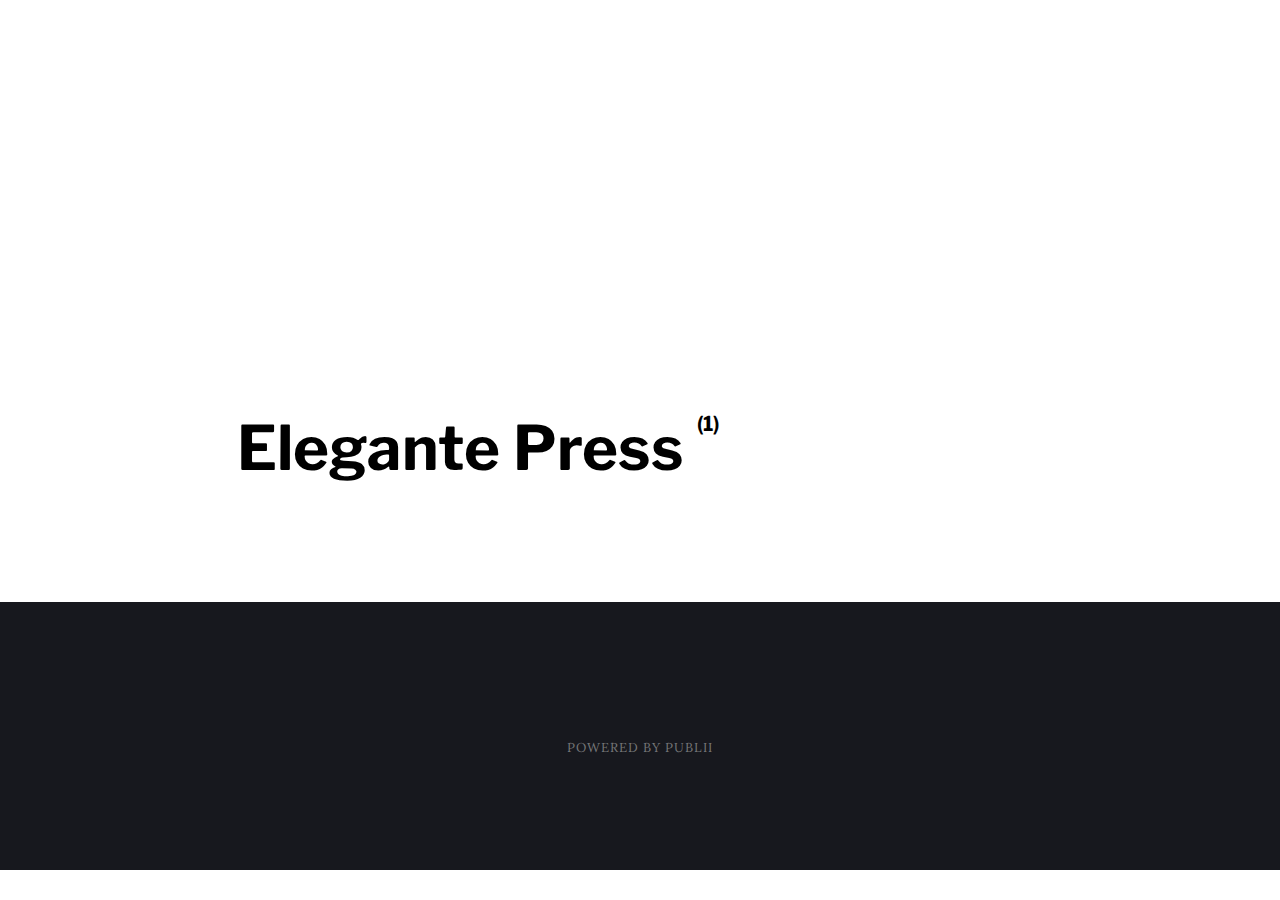
<file: authors/elegante-press/index.html>
<!DOCTYPE html><html lang="lt"><head><meta charset="utf-8"><meta http-equiv="X-UA-Compatible" content="IE=edge"><meta name="viewport" content="width=device-width,initial-scale=1"><title>Author: Elegante Press - Iškilioji spauda</title><meta name="robots" content="noindex,nofollow"><meta name="generator" content="Publii Open-Source CMS for Static Site"><link rel="alternate" type="application/atom+xml" href="https://sdumbliauskas.github.io/gh-pages/feed.xml"><link rel="alternate" type="application/json" href="https://sdumbliauskas.github.io/gh-pages/feed.json"><meta property="og:title" content="Elegante Press"><meta property="og:site_name" content="Iškilioji spauda"><meta property="og:description" content=""><meta property="og:url" content="https://sdumbliauskas.github.io/gh-pages/authors/elegante-press/"><meta property="og:type" content="website"><link rel="preload" href="https://sdumbliauskas.github.io/gh-pages/assets/dynamic/fonts/lora/lora.woff2" as="font" type="font/woff2" crossorigin><link rel="preload" href="https://sdumbliauskas.github.io/gh-pages/assets/dynamic/fonts/librefranklin/librefranklin.woff2" as="font" type="font/woff2" crossorigin><link rel="stylesheet" href="https://sdumbliauskas.github.io/gh-pages/assets/css/style.css?v=aa9791dd1849e333f2ced64574c3e63c"><script type="application/ld+json">{"@context":"http://schema.org","@type":"Organization","name":"Iškilioji spauda","url":"https://sdumbliauskas.github.io/gh-pages/"}</script><noscript><style>img[loading] {
                    opacity: 1;
                }</style></noscript></head><body><div class="site-container"><header class="top" id="js-header"><a class="logo" href="https://sdumbliauskas.github.io/gh-pages/">Iškilioji spauda</a></header><main class="page page--author"><div class="hero"><div class="hero__content"><div class="wrapper"><h1>Elegante Press <sup>(1)</sup></h1></div></div></div><div class="feed"></div></main><footer class="footer"><div class="footer__copyright"><p>Powered by Publii</p></div><button onclick="backToTopFunction()" id="backToTop" class="footer__bttop" aria-label="Back to top" title="Back to top"><svg><use xlink:href="https://sdumbliauskas.github.io/gh-pages/assets/svg/svg-map.svg#toparrow"/></svg></button></footer></div><script defer="defer" src="https://sdumbliauskas.github.io/gh-pages/assets/js/scripts.min.js?v=f47c11534595205f20935f0db2a62a85"></script><script>window.publiiThemeMenuConfig={mobileMenuMode:'sidebar',animationSpeed:300,submenuWidth: 'auto',doubleClickTime:500,mobileMenuExpandableSubmenus:true,relatedContainerForOverlayMenuSelector:'.top'};</script><script>var images = document.querySelectorAll('img[loading]');
        for (var i = 0; i < images.length; i++) {
            if (images[i].complete) {
                images[i].classList.add('is-loaded');
            } else {
                images[i].addEventListener('load', function () {
                    this.classList.add('is-loaded');
                }, false);
            }
        }</script></body></html>
</file>
